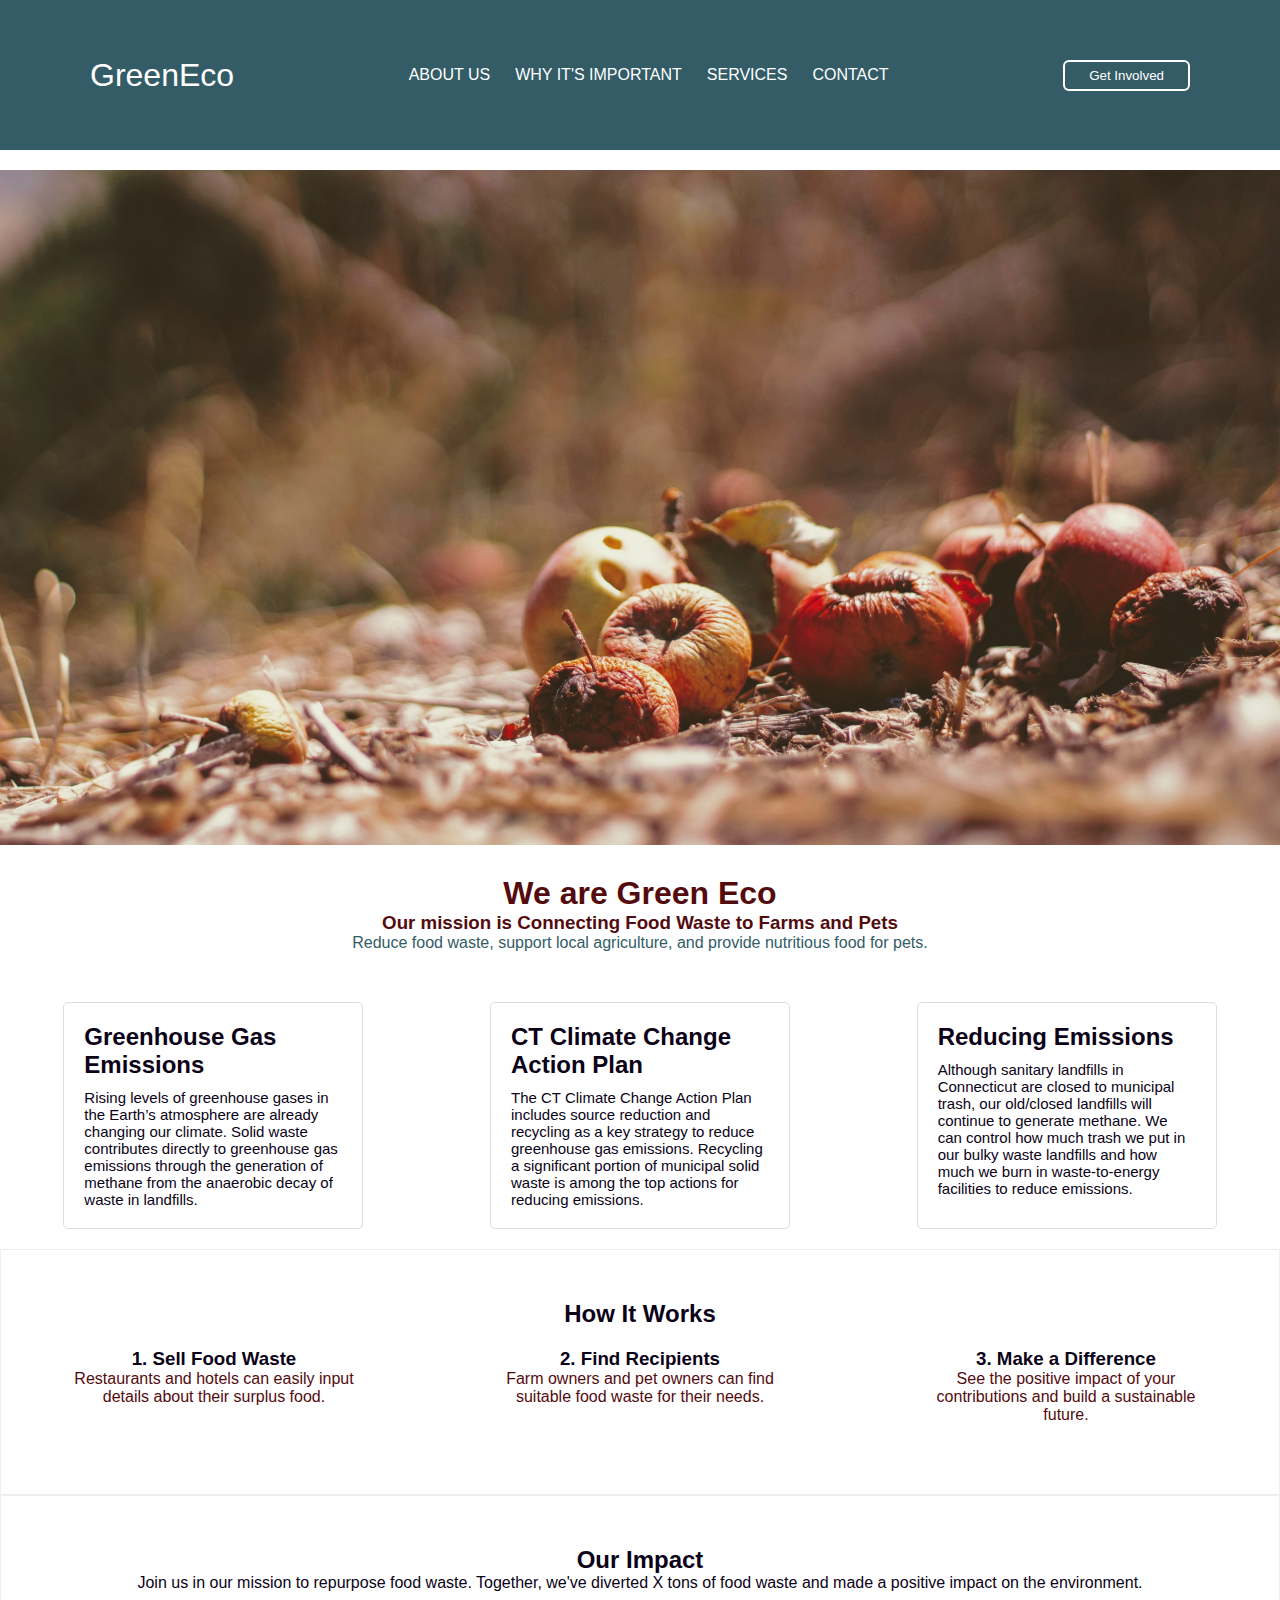
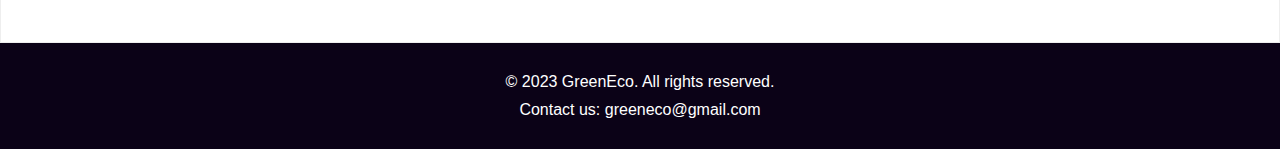
<file: index.html>
<!DOCTYPE html>
<html lang="en">
<head>
    <meta charset="UTF-8">
    <meta name="viewport" content="width=device-width, initial-scale=1.0">
    <title>Green Eco</title>
    
    <link rel="stylesheet" href="/static/styles.css">
    <link rel="stylesheet" href="https://unicons.iconscout.com/release/v4.0.0/css/line.css">

</head>

<body>

    <!-- Header -->
    <header class="header">
        <nav class="nav">
            <a href="#" class="nav_logo">GreenEco</a>
        
            <!-- Add a button to toggle the navigation on small screens -->
            <div class="nav_toggle" id="nav-toggle">
                <span class="toggle_icon"></span>
            </div>
        
            <ul class="nav_items" id="nav-items">
                <li class="nav_item">
                    <a href="#about-us" class="nav_link">About Us</a>
                    <a href="#why-important" class="nav_link">Why It's Important</a>
                    <a href="#how-it-works" class="nav_link">Services</a>
                    <a href="#contact" class="nav_link">Contact</a>
                </li>
            </ul>
        
            <button class="button" id="form-open">Get Involved</button>
        </nav>
        
    </header>
    
    
    <!-- Home -->
    <section class="home">
        <div class="form_container">
            <i class="uil uil-times form_close"></i>
            <!-- Login Form-->
            <div class="form login_form">
                <form action="#">
                    <h2>Login</h2>

                    <div class="input_box">
                        <input type="email" placeholder="Enter your email" required />
                        <i class="uil uil-envelope-alt email"></i>
                    </div>
                    <div class="input_box">
                        <input type="password" placeholder="Enter your password" required />
                        <i class="uil uil-lock password"></i>
                        <i class="uil uil-eye-slash pw_hide"></i>
                    </div>

                    <div class="option_field">
                        <span class="checkbox">
                            <input type="checkbox" id="check">
                            <label for="check">Remember me</label>
                        </span>
                        <a href="#" class="forget_pw">Forget password?</a>
                    </div>

                    <button class="button">Login Now</button>

                    <div class="login_signup">Don't have an account? <a href="#" id="signup">Signup</a></div>
                </form>
            </div>
            
            <!-- Signup Form-->
            <div class="form signup_form">
                <form action="#">
                    <h2>Signup</h2>
                    <div class="input_box">
                        <input type="email" placeholder="Enter your email" required />
                        <i class="uil uil-envelope-alt email"></i>
                    </div>
                    <div class="input_box">
                        <input type="password" placeholder="Create password" required />
                        <i class="uil uil-lock password"></i>
                        <i class="uil uil-eye-slash pw_hide"></i>
                    </div>
                    <div class="input_box">
                        <input type="password" placeholder="Confirm password" required />
                        <i class="uil uil-lock password"></i>
                        <i class="uil uil-eye-slash pw_hide"></i>
                    </div>
                    <button class="button">Signup Now</button>

                    <div class="login_signup">Already have an account? <a href="#" id="login">Login</a></div>
                </form>
            </div>
    </section>
    
    <section id="about-us">
        <div class="title-container">
            <h1>We are Green Eco</h1>
            <h3>Our mission is Connecting Food Waste to Farms and Pets</h3>
            <p>Reduce food waste, support local agriculture, and provide nutritious food for pets.</p>
        </div>
    </section>
    
    <section id="why-important">
        <div class="edu-info">
            <!-- Information about the relationship between food waste and climate change in three cards -->
            <div class="climate-change-info">
                <div class="info-card">
                    <h2>Greenhouse Gas Emissions</h2>
                    <p>Rising levels of greenhouse gases in the Earth’s atmosphere are already changing our climate. Solid waste contributes directly to greenhouse gas emissions through the generation of methane from the anaerobic decay of waste in landfills.</p>
                </div>
        
                <div class="info-card">
                    <h2>CT Climate Change Action Plan</h2>
                    <p>The CT Climate Change Action Plan includes source reduction and recycling as a key strategy to reduce greenhouse gas emissions. Recycling a significant portion of municipal solid waste is among the top actions for reducing emissions.</p>
                </div>
        
                <div class="info-card">
                    <h2>Reducing Emissions</h2>
                    <p>Although sanitary landfills in Connecticut are closed to municipal trash, our old/closed landfills will continue to generate methane. We can control how much trash we put in our bulky waste landfills and how much we burn in waste-to-energy facilities to reduce emissions.</p>
                </div>
            </div>
        </div>
    </section>
    


    <section id="how-it-works" class="how">
        <h2>How It Works</h2>
        <div class="steps">
            <div class="step">
                <h3>1. Sell Food Waste</h3>
                <p>Restaurants and hotels can easily input details about their surplus food.</p>
            </div>
            <div class="step">
                <h3>2. Find Recipients</h3>
                <p>Farm owners and pet owners can find suitable food waste for their needs.</p>
            </div>
            <div class="step">
                <h3>3. Make a Difference</h3>
                <p>See the positive impact of your contributions and build a sustainable future.</p>
            </div>
        </div>
    </section>


    <section id="impact">
        <h2>Our Impact</h2>
        <p>Join us in our mission to repurpose food waste. Together, we've diverted X tons of food waste and made a positive impact on the environment.</p>
    </section>


    <footer>
        <div class="footer-content" id="contact">
            <p>&copy; 2023 GreenEco. All rights reserved.</p>
            <p>Contact us: greeneco@gmail.com</p>
        </div>
    </footer>

    <script src="/script/scripts.js"></script>

</body>
</html>
</file>
<file: static/styles.css>
/* styles.css */
:root {
    --darkred: #540B0E;
    --lightRed: #9E2A2B;
    --darkYellow: #E09F3E;
    --vanilla: #FFF3B0;
    --grey: #335C67;
    --dark: #0b0217;
}
@import url("https://fonts.googleapis.com/css2?family=Poppins:wght@200;300;400;500;600;700&display=swap");
*{
    margin: 0;
    padding: 0;
    box-sizing: border-box;
    font-family: 'Poppins', sans-serif;
}
a{
    text-decoration: none;
    transition: background-color 0.3s ease;
}
body {
    margin: 0;
    padding: 0;
    scroll-behavior: smooth;
    transition: background-color 0.3s ease;
}

header {
    background-color: #335C67;
    /*background: transparent;*/
    color: #fff;
    position: relative;
    height: 150px;
    width: 100%;
    z-index: 100;
    padding: 0 20px;
    transition: background-color 0.3s ease;
}
.nav {
    max-width: 1100px;
    width: 100%;
    margin: 0 auto;
    transition: background-color 0.3s ease;
}
nav ul{
    float: right;
}
nav ul li a{
    text-transform: uppercase;
}
.nav,
.nav_item {
    display: flex;
    height: 100%;
    align-items: center;
    justify-content: space-between;
    transition: background-color 0.3s ease;
}
.nav_logo,
.nav_link,
.button {
    color: #fff;  
}
.nav_logo {
    font-size: 30px;
}
.nav_item {
    column-gap: 25px;
    
}
.nav_link:hover {
    color: #E09F3E;
}
.button {
    padding: 6px 24px;
    border: 2px solid #fff;
    background-color: transparent;
    border-radius: 6px;
    cursor: pointer;
}
.button:active {
    transform: scale(0.98);
}
.nav_link{
    transition: background-color 0.3s ease;
}
/*+++++++++++++++++++++++++++++++++++++++++++++++++++++++++++++++++++++++++++++++++++++++++++++++++++++++++++*/
/* Home */
.home {
    margin-top: 20px;
    position: relative;
    height: 75vh;
    width: 100%;
    background-image: url("/images/waste1.jpg");
    background-size: cover;
    background-position: center;
}
.home::before{
    content: "";
    position: absolute;
    height: 100%;
    width: 100%;
    background-color: rgba(0, 0, 0, 0.6);
    z-index: 100;
    opacity: 0;
    pointer-events: none;
    transition: all 0.5s ease-out;
}
.home.show::before{
    opacity: 1;
    pointer-events: auto;
}
/* Form  */
.form_container{
    position: absolute;
    max-width: 320px;
    width: 100%;
    top: 50%;
    left: 50%;
    transform: translate(-50%, -50%) scale(1.2);
    z-index: 101;
    background-color: #fff;
    padding: 25px;
    border-radius: 12px;
    box-shadow: rgba(0, 0, 0, 0.1);
    opacity: 0;
    pointer-events: none;
    transition: all 0.4s ease-out;
}
.home.show .form_container{
    opacity: 1;
    pointer-events: auto;
    transform: translate(-50%, -50%) scale(1);
}
.signup_form {
    display: none;
}
.form_container.active .signup_form{
    display: block;
}
.form_container.active .login_form{
    display: none;
}
.form_close{
    position: absolute;
    top: 10px;
    right: 20px;
    color: #0b0217;
    font-size: 22px;
    opacity: 0.7;
    cursor: pointer;
}
.form_container h2{
    font-size: 22px;
    color: #0b0217;
    text-align: center;
    
}
.input_box{
    position: relative;
    margin-top: 30px;
    width: 100%;
    height: 40px;
}
.input_box input{
    height: 100%;
    width: 100%;
    border: none;
    outline: none;
    padding: 0 30px;
    color: #333;
    transition: all 0.2s ease;
    border-bottom: 1.5px solid #aaaaaa;
}
.input_box input:focus{
    border-color: #9E2A2B;
}
.input_box i{
    position: absolute;
    top: 50%;
    transform: translateY(-50%);
    font-size: 20px;
}
.input_box i.email,
.input_box i.password {
    left: 0;
    color: #707070;
}
.input_box input:focus ~ i.email,
.input_box input:focus ~ i.password{
    color: #9E2A2B;
}
.input_box i.pw_hide{
    right: 0;
    font-size: 18px;
    cursor: pointer;
}
.option_field{
    margin-top: 14px;
    display: flex;
    align-items: center;
    justify-content:  space-between;
}
.form_container a{
    color: #9E2A2B;
    font-size: 12px;
}
.form_container a:hover{
    text-decoration: underline;
}
.checkbox{
    display: flex;
    column-gap: 8px;
    white-space: nowrap;
    font-size: 12px;
}
.checkbox input{
    accent-color: #9E2A2B;
}
.checkbox label {
    font-size: 12px;
    cursor: pointer;
    user-select: none;
    color: #0b0217;
}
.form_container .button{
    background: #9E2A2B;
    margin-top: 30px;
    width: 100%;
    padding: 10px 0;
    border-radius: 10px;
}
.login_signup{
    font-size: 12px;
    text-align: center;
    margin-top: 15px;
}
/*++++++++++++++++++++++++++++++++++++++++++++++++++++++++++*/
.title-container {
    text-align: center;
    margin: 30px;
    color: #540B0E ;
}
.title-container p{
    color: #335C67;
}
.climate-change-info {
    display: flex;
    justify-content: space-around;
    flex-wrap: wrap;
    margin-top: 30px;
}

.info-card {
    flex: 1;
    max-width: 300px;
    margin: 20px;
    padding: 20px;
    border: 1px solid #ddd;
    border-radius: 5px;
    font-size:medium;
    
}

.info-card h2 {
    font-size: 1.5em;
    margin-bottom: 10px;
    color: var(--dark);
}
.info-card p {
    font-size: 15px;
    font-weight: 500;
    color: var(--dark);
}

.how h2{
    color: var(--dark);
}
.how h3{
    color: var(--dark);
}
.how p{
    color: var(--darkred);
}

#how-it-works,
#testimonials,
#impact {
    padding: 50px 0;
    text-align: center;
    border: 0.1px solid #403f4117;
}

.steps {
    display: flex;
    justify-content: space-around;
    flex-wrap: wrap;
}

.step {
    flex: 1;
    max-width: 300px;
    margin: 20px;
}
.step h3:hover{
    color: #E09F3E;
}


#impact {
    color: var(--dark);
    border: 0.1px solid #403f4117;
}


.hidden-form {
    display: none;
}


footer {
    background-image: url('/images/paper.png');
    background-size: cover;
    color: #fff;
    padding: 20px 0;
    text-align: center;
    background-color: #0b0217;
}

.footer-content {
    max-width: 800px;
    margin: 0 auto;
}

.footer-content p {
    margin: 10px 0;
}

.footer-content a {
    color: #42a5f5;
    text-decoration: none;
    font-weight: bold;
}

.footer-content a:hover {
    text-decoration: underline;
}


@media screen and (max-width: 768px) {
    .nav_item {
        flex-direction: column;
        align-items: flex-start;
    }
    
}
img {
    max-width: 100%;
    height: auto;
}
@media screen and (max-width: 768px) {
    .nav_item {
        flex-direction: column;
        align-items: center;
    }
    /* Add more adjustments for smaller screens */
}
.nav_logo {
    font-size: 2em;
}

/* Add styles for the navigation toggle button */
.nav_toggle {
    display: none; /* Initially hide the toggle button */
    cursor: pointer;
}

.toggle_icon {
    width: 30px;
    height: 3px;
    background-color: #fff;
    display: block;
    margin: 6px 0;
    transition: 0.4s;
}

@media screen and (max-width: 768px) {
    /* Styles for smaller screens */
    .nav_items {
        display: none; /* Initially hide the navigation items on small screens */
        flex-direction: column;
        align-items: flex-start;
        width: 100%;
        position: absolute;
        top: 70px; /* Adjust as needed based on your header height */
        left: 0;
        background-color: #335C67;
        box-shadow: 0 2px 5px rgba(0, 0, 0, 0.1);
    }

    .nav_items.show {
        display: flex; /* Show the navigation items when the class 'show' is added */
    }

    .toggle_icon.active {
        transform: rotate(90deg); /* Rotate the icon when the navigation is open */
    }

    .nav_toggle {
        display: block; /* Show the toggle button on small screens */
    }

    .nav_item {
        width: 100%;
        text-align: center;
    }
}
</file>
